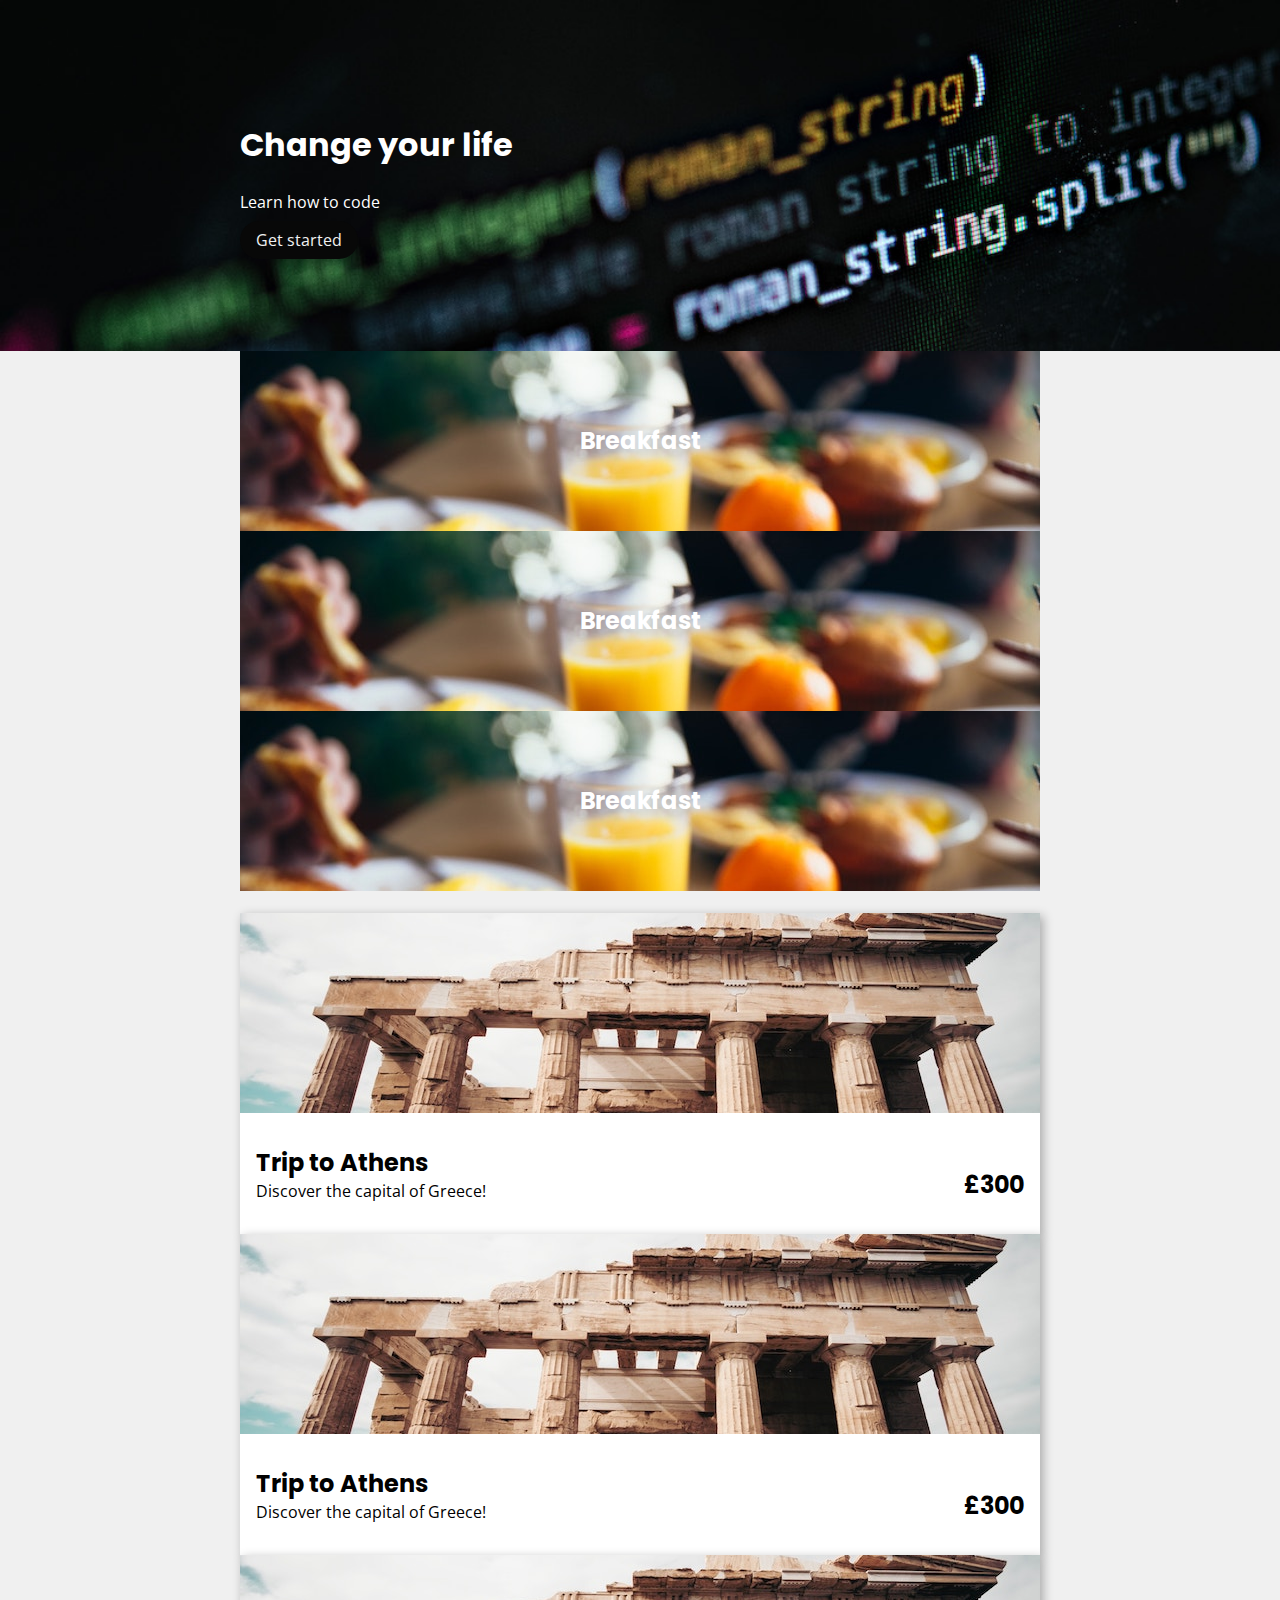
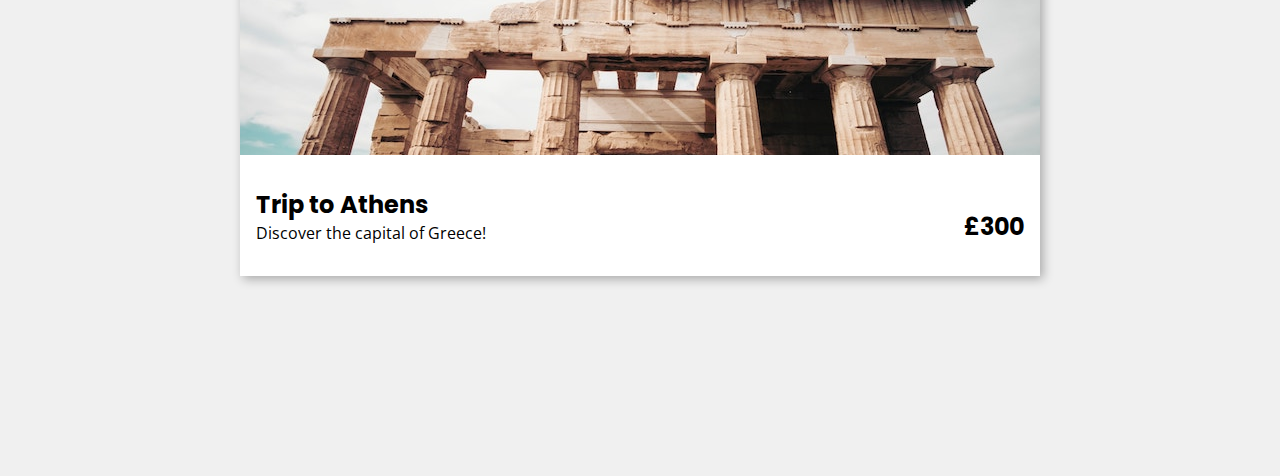
<file: index.html>
<html>
  <head>
    <meta charset="utf-8">
    <title>Combine your components</title>

    <link rel="stylesheet" href="css/style.css">
  </head>

  <body>

    <!-- TODO: Use your components to create a simple landing page -->


    <div class="banner" style="background-image: url('images/background.jpg');">
      <div class="container">
        <h1>Change your life</h1>
        <p>Learn how to code</p>
        <a href="#" class="btn-medium">Get started</a>
      </div>
    </div>

    <div class="container">
      <div class="card-category" style="background-image: url('images/breakfast.jpg');">
        <h2>Breakfast</h2>
      </div>
      <div class="card-category" style="background-image: url('images/breakfast.jpg');">
        <h2>Breakfast</h2>
      </div>
      <div class="card-category" style="background-image: url('images/breakfast.jpg');">
        <h2>Breakfast</h2>
      </div>

      <br>

      <div class="card-trip">
        <img src="images/athens.jpg" alt="Parthenon">
        <div>
          <div>
            <h2>Trip to Athens</h2>
            <p>Discover the capital of Greece!</p>
          </div>
          <h2>£300</h2>
        </div>
      </div>
      <div class="card-trip">
        <img src="images/athens.jpg" alt="Parthenon">
        <div>
          <div>
            <h2>Trip to Athens</h2>
            <p>Discover the capital of Greece!</p>
          </div>
          <h2>£300</h2>
        </div>
      </div>
      <div class="card-trip">
        <img src="images/athens.jpg" alt="Parthenon">
        <div>
          <div>
            <h2>Trip to Athens</h2>
            <p>Discover the capital of Greece!</p>
          </div>
          <h2>£300</h2>
        </div>
      </div>

    </div>

  </body>

</html>
</file>
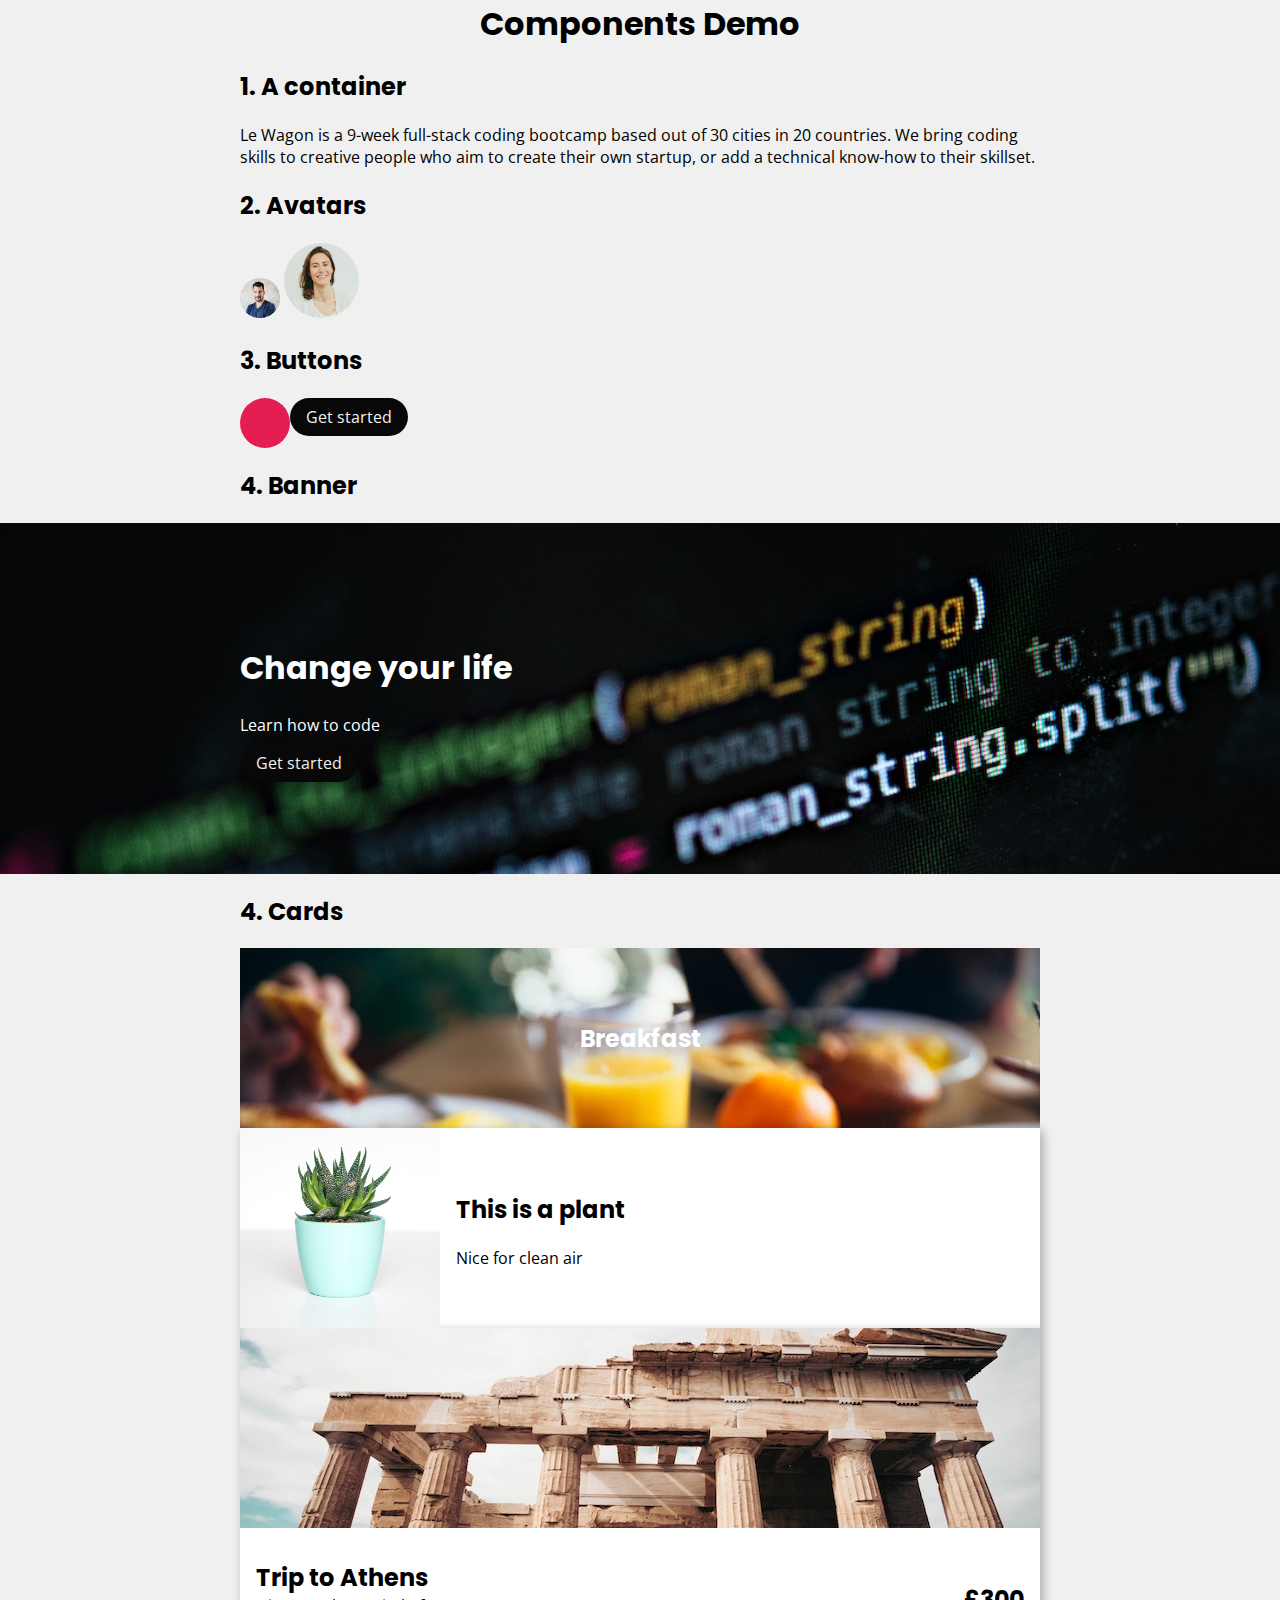
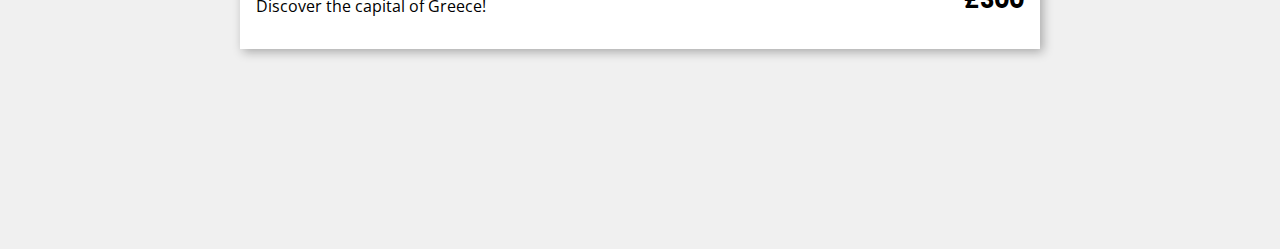
<file: components.html>
<html>
  <head>
    <meta charset="utf-8">
    <title>Components demo</title>

    <link rel="stylesheet" href="https://use.fontawesome.com/releases/v5.15.3/css/all.css" integrity="sha384-SZXxX4whJ79/gErwcOYf+zWLeJdY/qpuqC4cAa9rOGUstPomtqpuNWT9wdPEn2fk" crossorigin="anonymous">
    <link rel="stylesheet" href="css/style.css">
  </head>

  <body>
      <h1 class="text-center">Components Demo</h1>

      <!-- TODO: live-code your components -->

      <div class="container">

        <h2>1. A container</h2>
        <p>Le Wagon is a 9-week full-stack coding bootcamp based out of 30 cities in 20 countries. We bring coding skills to creative people who aim to create their own startup, or add a technical know-how to their skillset.</p>

        <h2>2. Avatars</h2>
        <img src="images/kevin.jpg" alt="profile photo" class="avatar">

        <img src="images/alice.jpg" alt="profile photo" class="avatar-large">

        <h2>3. Buttons</h2>
        <div class="flex">
          <a href="#" class="btn-airbnb"><i class="fas fa-search"></i></a>
          <a href="#" class="btn-medium">Get started</a>
        </div>

        <h2>4. Banner</h2>
      </div>


      <div class="banner" style="background-image: url('images/background.jpg');">
        <div class="container">
          <h1>Change your life</h1>
          <p>Learn how to code</p>
          <a href="#" class="btn-medium">Get started</a>
        </div>
      </div>


      <div class="container">
        <h2>4. Cards</h2>
        <div class="card-category" style="background-image: url('images/breakfast.jpg');">
          <h2>Breakfast</h2>
        </div>

        <div class="card-product">
          <img src="images/plant.jpg" alt="This is a plant">
          <div>
            <h2>This is a plant</h2>
            <p>Nice for clean air</p>
          </div>
        </div>

        <div class="card-trip">
          <img src="images/athens.jpg" alt="Parthenon">
          <div>
            <div>
              <h2>Trip to Athens</h2>
              <p>Discover the capital of Greece!</p>
            </div>
            <h2>£300</h2>
          </div>
        </div>


      </div>

  </body>
</html>
</file>
<file: css/style.css>
/* --- Google Fonts --- */
@import url("http://fonts.googleapis.com/css?family=Open+Sans:400,300,700|Poppins:400,700");


/* --- Components design --- */
@import url("components/container.css");
@import url("components/avatars.css");
@import url("components/buttons.css");
@import url("components/banner.css");
@import url("components/cards.css");
/* TODO: import new components */


/* --- Fonts & colors --- */
body {
  font-family: "Open Sans", "Helvetica", "sans-serif";
  padding-bottom: 200px;
  margin: 0;
  background-color: rgb(240,240,240);
}
h1, h2, h3 {
  font-family: "Poppins", "sans-serif";
}

.text-center {
  text-align: center;
}

.flex {
  display: flex;
}
</file>
